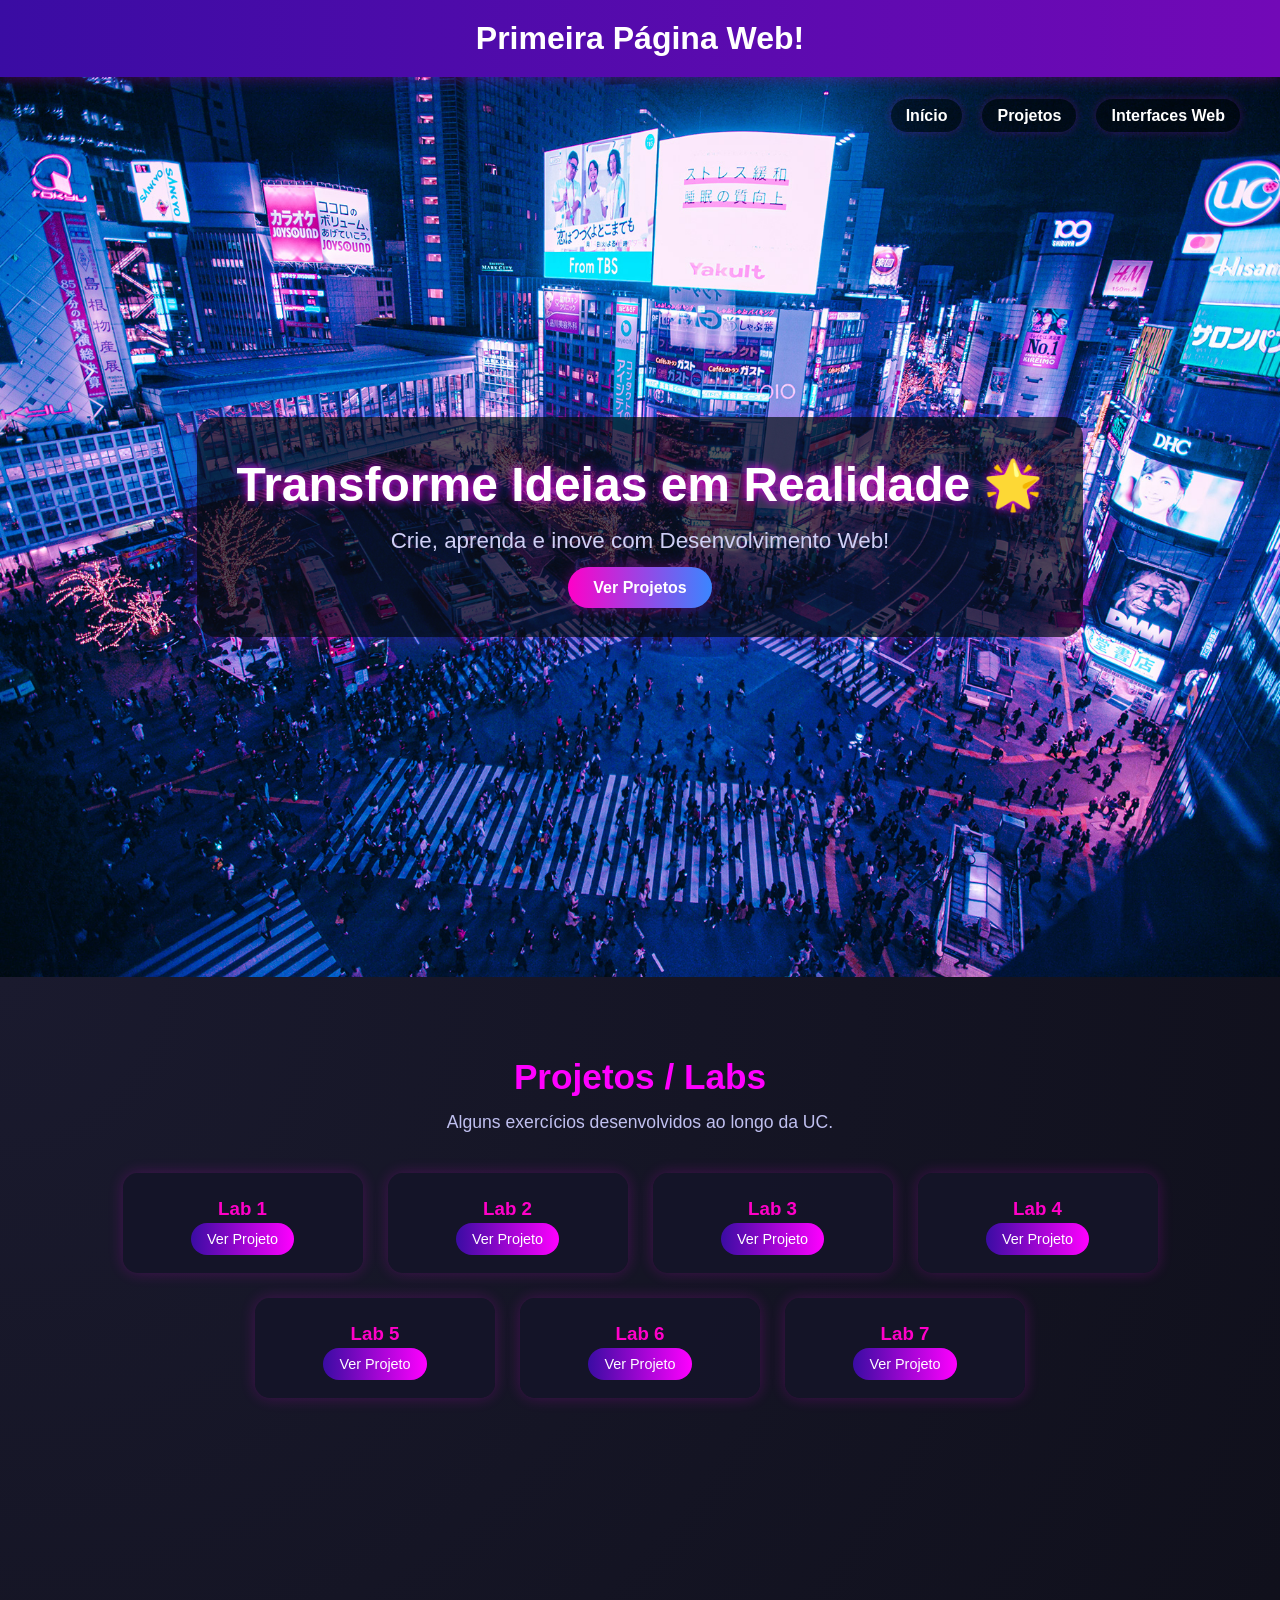
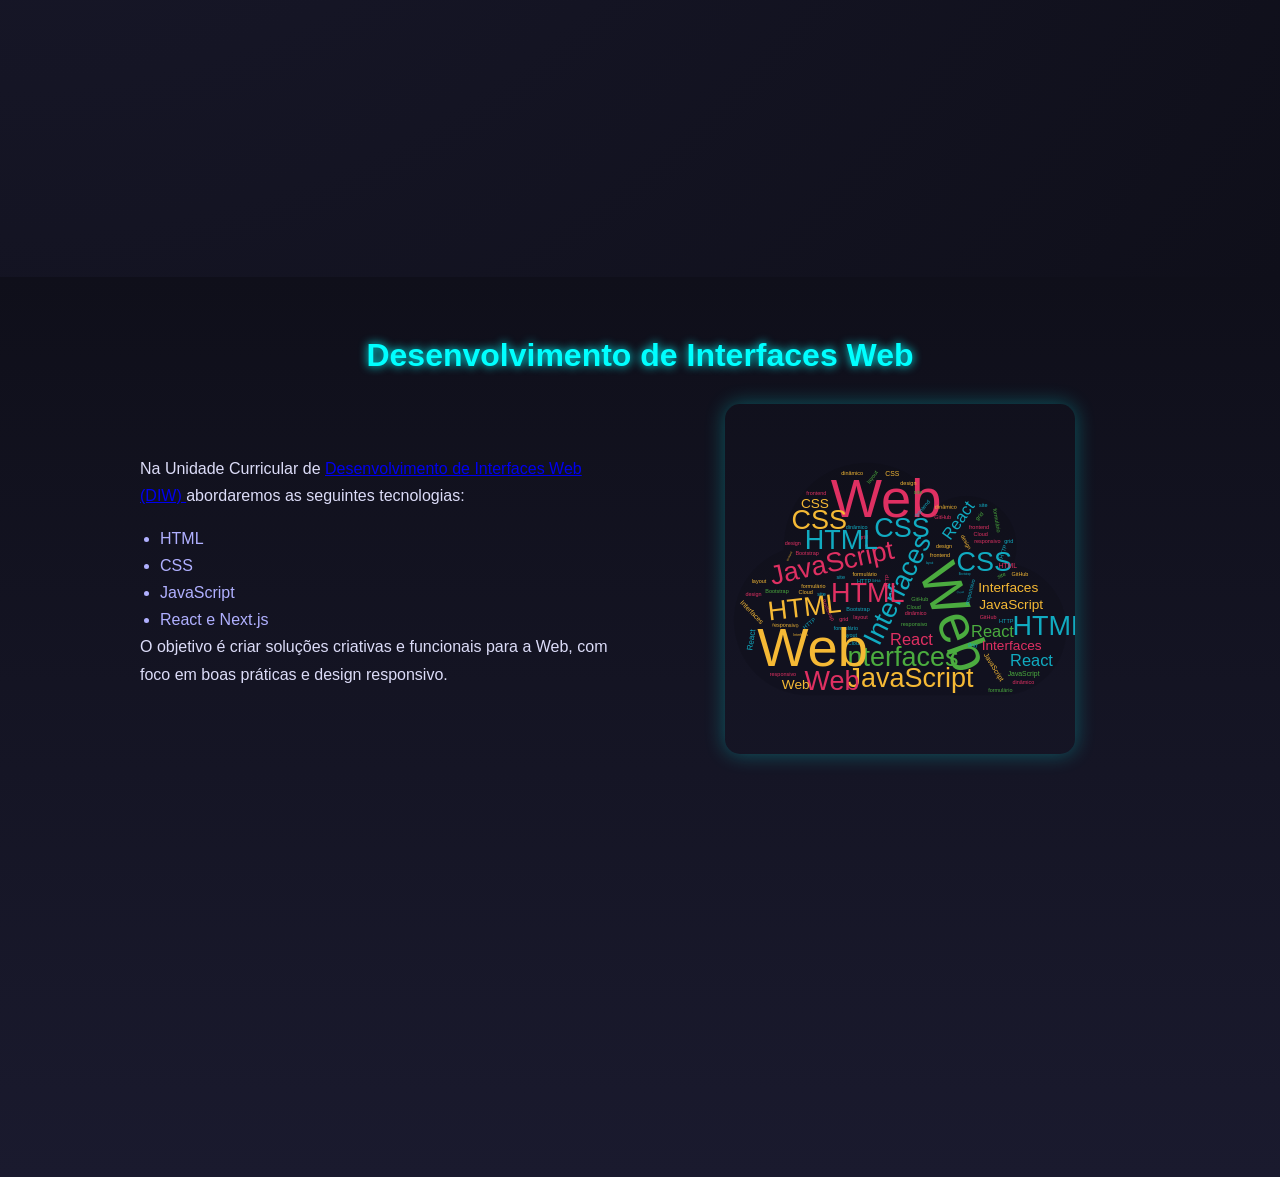
<file: index.html>
<!DOCTYPE html>
<html lang="pt">
<head>
  <meta charset="UTF-8">
  <title>Rodrigo Santos</title>
  <link rel="stylesheet" href="styles.css">
</head>
<body>

  <header>
    <h1>Primeira Página Web!</h1>
  </header>

  <main>
    <section class="hero" id="inicio">
      <!-- Menu de navegação interno -->
      <nav class="menu">
        <ul>
          <li><a href="#inicio">Início</a></li>
          <li><a href="#projetos">Projetos</a></li>
          <li><a href="#cadeira">Interfaces Web</a></li>
        </ul>
      </nav>

      <div class="hero-content">
        <h2>Transforme Ideias em Realidade 🌟</h2>
        <p>Crie, aprenda e inove com Desenvolvimento Web!</p>
        <a href="#projetos" class="cta-btn">Ver Projetos</a>
      </div>
    </section>

    <!-- 🧠 SECÇÃO PROJETOS -->
<section class="projetos" id="projetos">
  <h2>Projetos / Labs</h2>
  <p>Alguns exercícios desenvolvidos ao longo da UC.</p>

  <div class="cards-container">
    <div class="card">
      <h3>Lab 1</h3>
      <a href="Lab1/index.html" target="_blank">Ver Projeto</a>
    </div>

    <div class="card">
      <h3>Lab 2</h3>
      <a href="Lab2/index.html" target="_blank">Ver Projeto</a>
    </div>

    <div class="card">
      <h3>Lab 3</h3>
      <a href="Lab3/index.html" target="_blank">Ver Projeto</a>
    </div>

    <div class="card">
      <h3>Lab 4</h3>
      <a href="Lab4/index.html" target="_blank">Ver Projeto</a>
    </div>
    <div class="card">
      <h3>Lab 5</h3>
      <a href="Lab5/index.html" target="_blank">Ver Projeto</a>
    </div>
    <div class="card">
      <h3>Lab 6</h3>
      <a href="Lab6/index.html" target="_blank">Ver Projeto</a>
    </div>
    <div class="card">
      <h3>Lab 7</h3>
      <a href="Lab7/index.html" target="_blank">Ver Projeto</a>
      </div>
  </div>
</section>

    <!-- 📘 SECÇÃO DISCIPLINA -->
<section class="disciplina" id="cadeira">
  <h2>Desenvolvimento de Interfaces Web</h2>

  <div class="disciplina-content">
    <div class="texto">
      <p>
        Na Unidade Curricular de 
        <a href="https://moodle.ensinolusofona.pt/course/view.php?id=11232" target="_blank">
          Desenvolvimento de Interfaces Web (DIW)
        </a> 
        abordaremos as seguintes tecnologias:
      </p>
      <ul>
        <li>HTML</li>
        <li>CSS</li>
        <li>JavaScript</li>
        <li>React e Next.js</li>
      </ul>
      <p>
        O objetivo é criar soluções criativas e funcionais para a Web, com foco em boas práticas e design responsivo.
      </p>
    </div>

    <div class="imagem">
      <img src="images/diw.svg" alt="Wordcloud de tecnologias web">
    </div>
  </div>
</section>
</file>
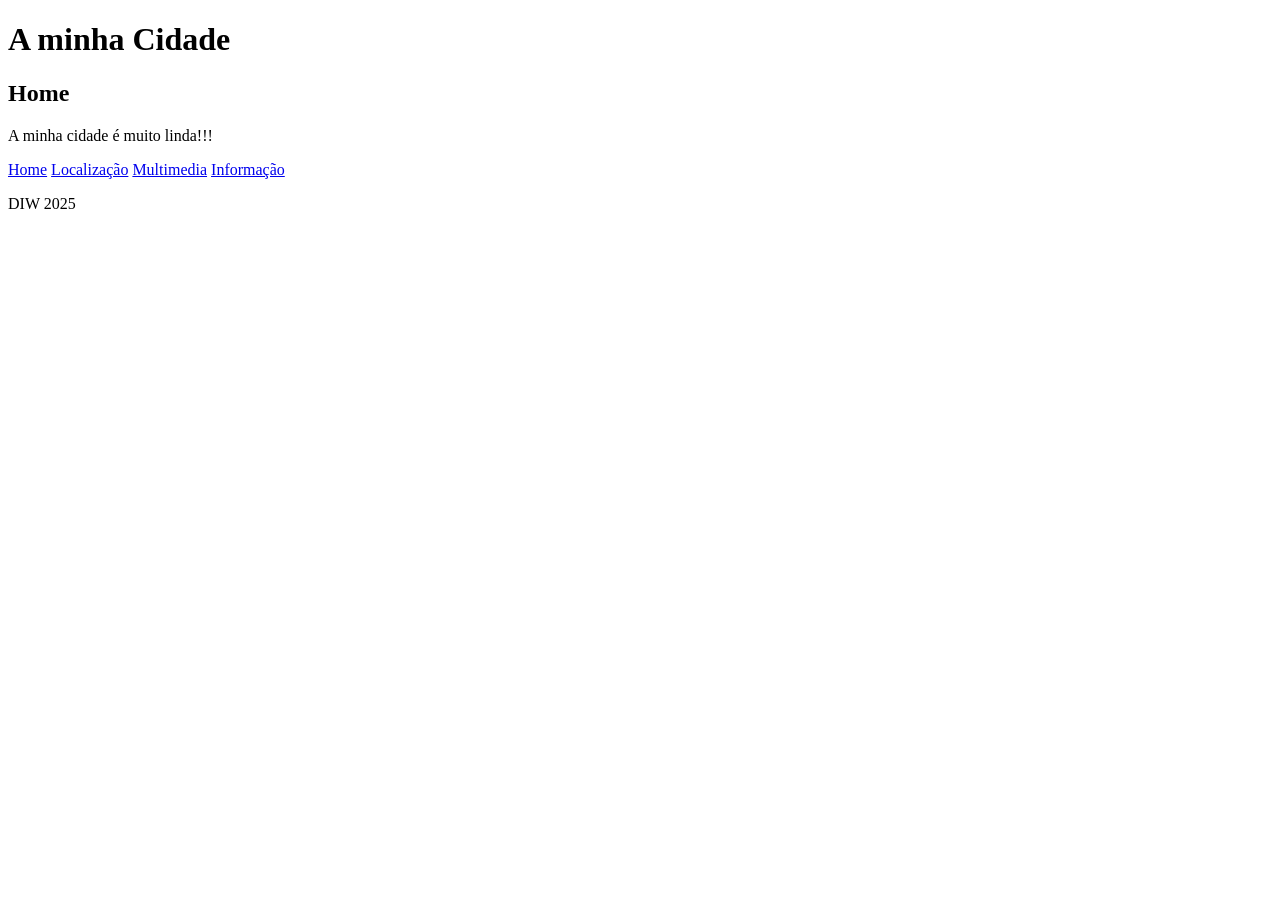
<file: Lab 1/index.html>
<!DOCTYPE html>
<html lang="pt">
    <head>
        <meta charset="UTF-8">
        <title>Shibuya</title>
    </head>
    <body>
        <header>
            <h1>A minha Cidade</h1>
        </header>
        <main>
            <h2>Home</h2>
            <p>A minha cidade é muito linda!!!</p>
            <nav>
                <a href="index.html">Home</a>
                <a href="local.html">Localização</a>
                <a href="multimedia.html">Multimedia</a>
                <a href="info.html">Informação</a>
            </nav>
        </main>
        <footer>
            <p>DIW 2025</p>
        </footer>
    </body>
</html>
</file>
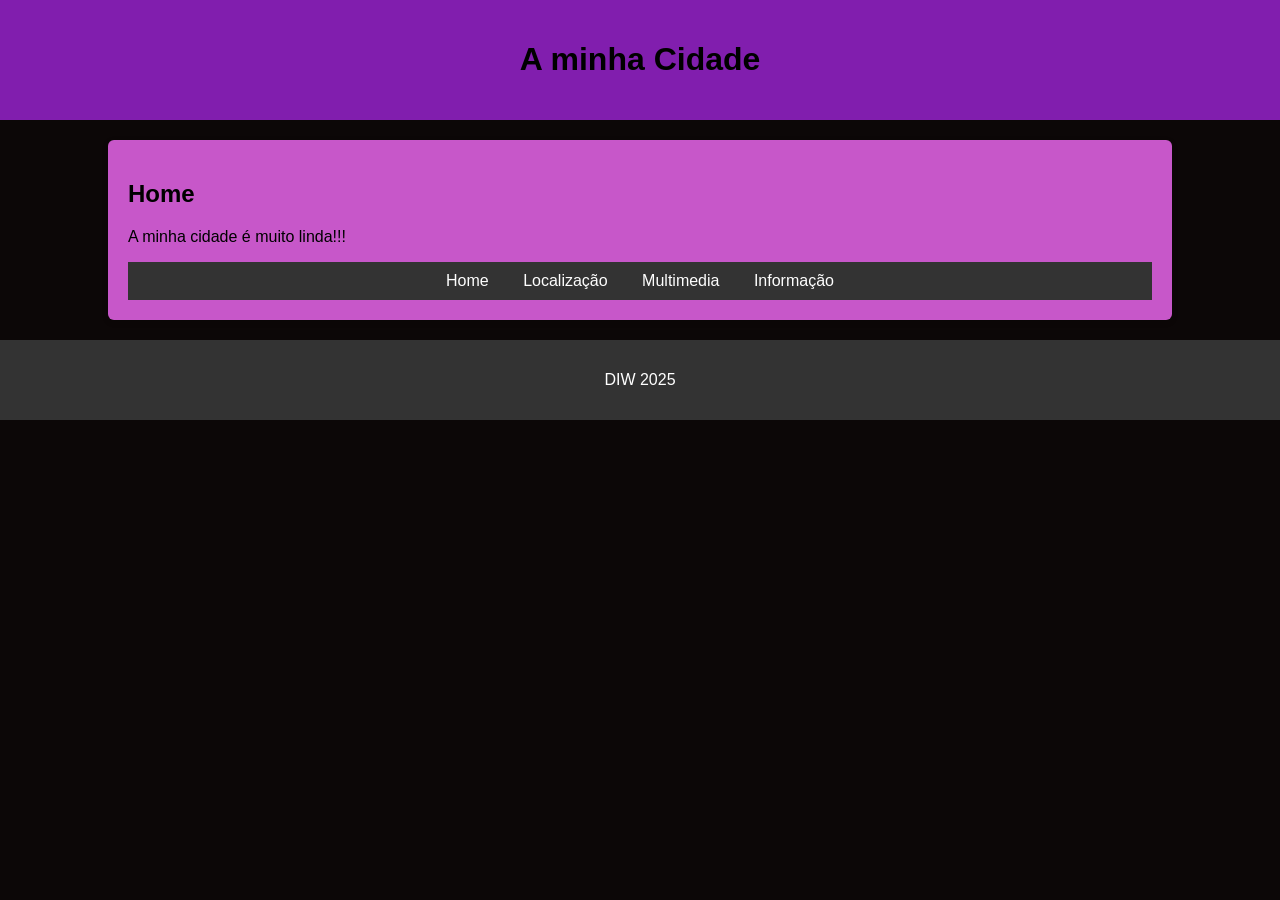
<file: Lab2/index.html>
<!DOCTYPE html>
<html lang="pt">
    <head>
        <meta charset="UTF-8">
        <title>Shibuya</title>
        <link rel="stylesheet" href="styles.css">
    </head>
    <body>
        <header>
            <h1>A minha Cidade</h1>
        </header>
        <main>
            <h2>Home</h2>
            <p>A minha cidade é muito linda!!!</p>
            <nav>
                <a href="index.html">Home</a>
                <a href="local.html">Localização</a>
                <a href="multimedia.html">Multimedia</a>
                <a href="info.html">Informação</a>
            </nav>
        </main>
        <footer>
            <p>DIW 2025</p>
        </footer>
    </body>
</html>
</file>
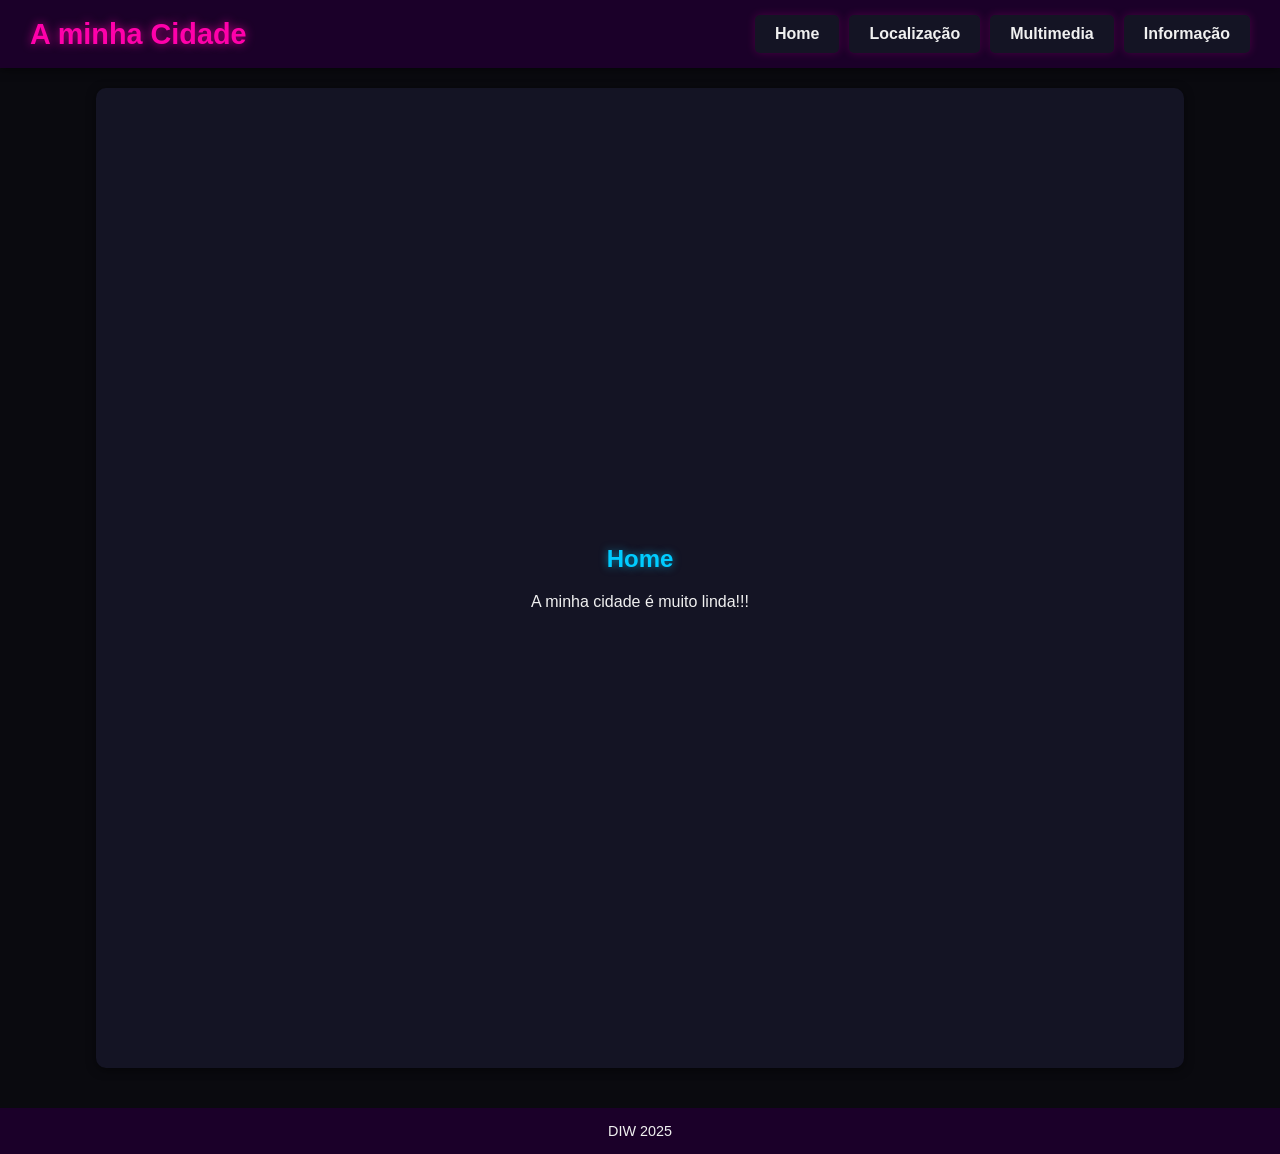
<file: Lab3/index.html>
<!DOCTYPE html>
<html lang="pt">
  <head>
    <meta charset="UTF-8">
    <meta name="viewport" content="width=device-width, initial-scale=1.0">
    <title>Shibuya</title>
    <link rel="stylesheet" href="styles.css">
  </head>

  <body>
    <header>
      <h1>A minha Cidade</h1>
      <div class="hamburguer">☰</div>

      <nav>
        <a href="index.html">Home</a>
        <a href="local.html">Localização</a>
        <a href="multimedia.html">Multimedia</a>
        <a href="info.html">Informação</a>
      </nav>
    </header>

    <main>
      <section>
        <h2>Home</h2>
        <p>A minha cidade é muito linda!!!</p>
      </section>
    </main>

    <footer>
      <p>DIW 2025</p>
    </footer>
  </body>
</html>
</file>
<file: styles.css>
/* 🌍 Reset e comportamento global */
* {
  margin: 0;
  padding: 0;
  box-sizing: border-box;
  font-family: 'Arial', sans-serif;
  scroll-behavior: smooth;
}

body {
  background-color: #0a0a14; /* fundo escuro elegante */
  color: #e0e0f5;
}

/* 🧭 Cabeçalho fixo */
header {
  background: linear-gradient(90deg, #3a0ca3, #7209b7);
  color: #fff;
  text-align: center;
  padding: 20px;
  position: sticky;
  top: 0;
  z-index: 10;
  box-shadow: 0 0 15px rgba(255, 0, 255, 0.3);
}

/* 🌄 HERO SECTION */
.hero {
  position: relative;
  height: 100vh;
  background-image: url('images/hero.jpg');
  background-size: cover;
  background-position: center;
  display: flex;
  justify-content: center;
  align-items: center;
  flex-direction: column;
  color: #fff;
}

/* Menu dentro da hero */
.menu {
  position: absolute;
  top: 30px;
  right: 40px;
}

.menu ul {
  list-style: none;
  display: flex;
  gap: 20px;
}

.menu a {
  color: #fff;
  text-decoration: none;
  font-weight: bold;
  background: rgba(0, 0, 0, 0.5);
  padding: 8px 15px;
  border-radius: 20px;
  transition: all 0.3s ease;
  box-shadow: 0 0 10px rgba(255, 0, 255, 0.2);
}

.menu a:hover {
  background: rgba(255, 0, 255, 0.2);
  box-shadow: 0 0 15px rgba(255, 0, 255, 0.4);
}

/* Conteúdo central da hero */
.hero-content {
  text-align: center;
  background: rgba(10, 10, 20, 0.7);
  padding: 40px;
  border-radius: 20px;
  box-shadow: 0 0 25px rgba(255, 0, 255, 0.2);
}

.hero-content h2 {
  font-size: 3rem;
  margin-bottom: 15px;
  text-shadow: 0 0 10px #ff00ff;
}

.hero-content p {
  font-size: 1.4rem;
  margin-bottom: 25px;
  color: #cfcff5;
}

/* Botão call-to-action */
.cta-btn {
  background: linear-gradient(90deg, #ff00c8, #3a86ff);
  color: white;
  padding: 12px 25px;
  border-radius: 30px;
  text-decoration: none;
  font-weight: bold;
  transition: transform 0.3s, box-shadow 0.3s;
  box-shadow: 0 0 15px rgba(255, 0, 255, 0.3);
}

.cta-btn:hover {
  transform: translateY(-3px);
  box-shadow: 0 0 25px rgba(255, 0, 255, 0.5);
}

/* 🧠 Projetos */
.projetos {
  min-height: 100vh;
  background: radial-gradient(circle at top left, #1a1a2e, #0f0f1a);
  display: flex;
  flex-direction: column;
  align-items: center;
  justify-content: flex-start;
  padding: 80px 20px;
  text-align: center;
}

.projetos h2 {
  font-size: 2.2rem;
  color: #ff00ff;
  margin-bottom: 15px;
}

.projetos p {
  font-size: 1.1rem;
  color: #c0c0f0;
  margin-bottom: 40px;
}

/* Cards */
.cards-container {
  display: flex;
  flex-wrap: wrap;
  gap: 25px;
  justify-content: center;
}

.card {
  background: rgba(20, 20, 40, 0.9);
  border-radius: 15px;
  padding: 25px;
  width: 240px;
  box-shadow: 0 0 15px rgba(255, 0, 255, 0.2);
  transition: transform 0.3s, box-shadow 0.3s;
}

.card h3 {
  color: #ff00c8;
  margin-bottom: 10px;
}

.card p {
  color: #d0d0f0;
  margin-bottom: 20px;
}

.card a {
  background: linear-gradient(90deg, #3a0ca3, #ff00ff);
  color: white;
  text-decoration: none;
  padding: 8px 16px;
  border-radius: 20px;
  font-size: 0.9rem;
  transition: all 0.3s ease;
}

.card a:hover {
  box-shadow: 0 0 15px rgba(255, 0, 255, 0.4);
}

.card:hover {
  transform: translateY(-6px);
  box-shadow: 0 0 25px rgba(255, 0, 255, 0.3);
}

/* Responsividade cards */
@media (max-width: 768px) {
  .card {
    width: 90%;
  }
}

/* 📘 Disciplina */
.disciplina {
  min-height: 100vh;
  background: linear-gradient(180deg, #0f0f1a, #1a1a2e);
  color: #f0f0f5;
  display: flex;
  flex-direction: column;
  align-items: center;
  padding: 60px 20px;
  text-align: center;
}

.disciplina h2 {
  font-size: 2rem;
  color: #00ffff;
  margin-bottom: 30px;
  text-shadow: 0 0 10px #00ffff;
}

/* Container com texto + imagem */
.disciplina-content {
  display: flex;
  justify-content: center;
  align-items: center;
  gap: 40px;
  max-width: 1000px;
}

.disciplina .texto {
  flex: 1;
  text-align: left;
  line-height: 1.7;
}

.disciplina .texto p {
  margin-bottom: 15px;
  color: #dcdcf8;
}

.disciplina ul {
  list-style-type: disc;
  margin-left: 20px;
  color: #b0b0ff;
}

/* Imagem */
.disciplina .imagem {
  flex: 1;
  display: flex;
  justify-content: center;
}

.disciplina .imagem img {
  width: 100%;
  max-width: 350px;
  border-radius: 15px;
  box-shadow: 0 0 20px rgba(0, 255, 255, 0.3);
}

/* Responsividade disciplina */
@media (max-width: 768px) {
  .disciplina-content {
    flex-direction: column;
    text-align: center;
  }

  .disciplina .texto {
    text-align: center;
  }

  .disciplina .imagem img {
    max-width: 80%;
  }
}

/* ⚫ Rodapé */
footer {
  background: #111;
  color: #aaa;
  text-align: center;
  padding: 20px;
  font-size: 0.9rem;
  border-top: 1px solid rgba(255, 0, 255, 0.3);
}
</file>
<file: Lab2/styles.css>
/* Estilo global da página */
body {
  background-color: #0c0707; /* fundo branco */
  margin: 0; /* remove margens padrão */
  font-family: Arial, sans-serif;
}

/* Cabeçalho (verde) */
header {
  background-color: #811eae; /* verde */
  color: rgb(0, 0, 0);
  text-align: center;
  padding: 20px;
}

/* Barra de navegação (preta) */
nav {
  background-color: #333; /* preto/cinza escuro */
  padding: 10px;
  text-align: center;
}

nav a {
  color: rgb(254, 254, 254);
  text-decoration: none;
  margin: 0 15px;
}

nav a:hover {
  text-decoration: underline;
}

/* Conteúdo principal (Home) */
main {
  background-color: rgb(199, 87, 201);
  margin: 20px auto;  /* espaçamento entre main, imagens e footer */
  padding: 20px;      /* espaço interno */
  width: 80%;         /* largura do bloco */
  border-radius: 6px; /* cantos arredondados */
  box-shadow: 0 2px 6px rgba(0,0,0,0.15); /* sombra leve */
}

/* Rodapé (preto) */
footer {
  background-color: #333;
  color: white;
  text-align: center;
  padding: 15px;
}
</file>
<file: Lab3/styles.css>
/* 🔹 Reset global */
* {
  padding: 0;
  margin: 0;
  box-sizing: border-box;
  font-family: 'Arial', sans-serif;
}

/* 🔹 Corpo da página */
body {
  background-color: #0a0a0f; /* noite urbana */
  color: #f0f0f0;
}

/* 🔹 Cabeçalho */
header {
  display: flex;
  justify-content: space-between;
  align-items: center;
  gap: 10px;
  padding: 15px 30px;
  background: #1b0029; /* roxo escuro */
  position: sticky;
  top: 0;
  z-index: 10;
  box-shadow: 0 2px 8px rgba(0,0,0,0.5);
}

h1 {
  font-size: 1.8rem;
  color: #ff00aa; /* rosa neon */
  text-shadow: 0 0 10px rgba(255, 0, 170, 0.7);
}

/* 🔹 Menu de navegação */
nav {
  display: flex;
  gap: 10px;
}

nav a {
  padding: 10px 20px;
  background-color: #141424; /* cinza escuro azulado */
  text-decoration: none;
  color: #f0f0f0;
  border-radius: 5px;
  box-shadow: 0 0 10px rgba(255, 0, 170, 0.2);
  font-weight: bold;
  transition: all 0.3s ease;
}

nav a:hover {
  background-color: #ff00aa; /* rosa neon */
  color: #0a0a0f;
  box-shadow: 0 0 15px #ff00aa, 0 0 30px #00ccff;
}

/* 🔹 Ícone hamburguer (mobile) */
.hamburguer {
  display: none;
  font-size: 2rem;
  cursor: pointer;
  color: #ff00aa;
}

/* 🔹 Main */
main {
  padding: 40px 20px;
  background-color: #141424;
  margin: 20px auto;
  width: 85%;
  border-radius: 10px;
  box-shadow: 0 2px 10px rgba(0,0,0,0.5);
}

main section {
  max-width: 800px;
  margin: 0 auto;
  text-align: center;
}

h2 {
  color: #00ccff; /* azul neon */
  margin-bottom: 20px;
  text-shadow: 0 0 8px rgba(0, 204, 255, 0.6);
}

/* 🔹 Footer */
footer {
  background-color: #1b0029;
  color: #f0f0f0;
  text-align: center;
  padding: 15px;
  margin-top: 40px;
  font-size: 0.9rem;
}

/* 🔹 Responsividade */
@media (max-width: 600px) {
  header {
    flex-direction: column;
    align-items: flex-start;
  }

  nav {
    flex-direction: column;
    width: 100%;
    display: none;
  }

  header:hover nav {
    display: flex;
  }

  .hamburguer {
    display: block;
  }

  nav a {
    width: 100%;
    text-align: center;
  }
}
/* --- LOCALIZAÇÃO --- */
.local-container {
  display: flex;
  flex-direction: column; /* imagem em cima */
  gap: 30px;
  margin-top: 30px;
  padding: 30px;
  background-color: #141424;
  border-radius: 12px;
  box-shadow: 0 0 20px rgba(255, 0, 170, 0.15);
}

.local-img {
  width: 100%;
  border-radius: 10px;
  box-shadow: 0 0 10px rgba(255, 0, 170, 0.3);
}

/* Container flex para texto e mapa */
.local-content {
  display: flex;
  flex-direction: row; /* texto e mapa lado a lado no PC */
  gap: 30px;
  justify-content: space-between;
}

.local-texto {
  flex: 1;
  display: flex;
  flex-direction: column;
  justify-content: center; /* vertical */
  align-items: center;     /* 🔹 horizontal */
  gap: 20px;
  color: #f0f0f0;
  text-align: center;      /* centraliza o texto dentro da coluna */
}

/* Texto e mapa */
.local-texto, .local-mapa {
  flex: 1;
}

.local-mapa iframe {
  width: 100%;
  height: 300px;
  border: none;
  border-radius: 10px;
  box-shadow: 0 0 10px rgba(0, 204, 255, 0.3);
}

/* Responsividade */
@media (max-width: 768px) {
  .local-content {
    flex-direction: column;
    align-items: center;
    text-align: center;
  }

  .local-mapa iframe {
    height: 250px;
  }
}

/* --- MULTIMÉDIA --- */
section {
  display: flex;
  flex-direction: column;
  justify-content: center;
  align-items: center;
  min-height: 100vh; /* ocupa o ecrã */
  padding: 40px 20px;
  border-radius: 12px;
  margin-bottom: 40px;
  text-align: center;
}

/* 🎨 Diferenciação de cores */
section.fotografias {
  background-color: #1b0029; /* roxo escuro */
  box-shadow: 0 0 20px rgba(255, 0, 170, 0.15);
}

section.video {
  background-color: #0a0a1f; /* azul escuro */
  box-shadow: 0 0 20px rgba(0, 204, 255, 0.2);
}

section.poesia {
  background-color: #0f0f1a; /* preto azulado */
  box-shadow: 0 0 20px rgba(204, 0, 255, 0.2);
}

/* 📸 Galeria */
.fotografias div {
  display: flex;
  flex-wrap: wrap;
  gap: 15px;
  justify-content: center;
  max-height: 130px;        /* 🔹 altura aproximada da primeira linha */
  overflow: hidden;         /* 🔹 esconde as fotos da segunda linha */
  transition: max-height 0.8s ease; /* 🔹 transição suave */
}

.fotografias img {
  width: 180px;
  border-radius: 12px;
  box-shadow: 0 0 10px rgba(255, 0, 170, 0.3);
  transition: width 0.5s, box-shadow 0.5s; /* 🔹 transição suave da largura e sombra */
}

.fotografias div:hover {
  max-height: 1000px; 
}

/* 🎥 Vídeo */
.video iframe {
  width: 80%;
  max-width: 700px;
  height: 400px;
  border-radius: 12px;
  border: none;
  box-shadow: 0 0 20px rgba(0, 204, 255, 0.4);
  margin-top: 20px;
}

/* 📝 Poesia */
.poesia div {
  background: rgba(255, 255, 255, 0.05);
  padding: 30px;
  border-radius: 12px;
  box-shadow: 0 0 10px rgba(204, 0, 255, 0.3);
  line-height: 1.8;
  font-size: 1.2rem;
  width: 80%;
  max-width: 700px;
}

/* 🔤 Títulos */
section h3 {
  font-size: 2rem;
  margin-bottom: 20px;
  text-shadow: 0 0 10px rgba(255, 0, 170, 0.6);
}

section.video h3 {
  color: #00ccff;
  text-shadow: 0 0 10px rgba(0, 204, 255, 0.6);
}

section.poesia h3 {
  color: #cc66ff;
  text-shadow: 0 0 10px rgba(204, 102, 255, 0.6);
}

/* 📱 Responsividade */
@media (max-width: 600px) {
  .fotografias img {
    width: 45%;
  }

  .video iframe {
    width: 100%;
    height: 250px;
  }

  .poesia div {
    width: 95%;
    font-size: 1rem;
    padding: 20px;
  }
}

/* --- FOTO EMBLEMÁTICA --- */
.foto-emblematica {
  position: relative;
  width: 100%;
  height: 60vh; /* altura ajustável */
  overflow: hidden;
  margin: 0 auto;
}

.foto-emblematica img {
  width: 100%;
  height: 100%;
  object-fit: cover; /* cobre toda a área sem distorcer */
  display: block;
}

.foto-emblematica h3 {
  position: absolute;
  top: 50%;
  left: 50%;
  transform: translate(-50%, -50%);
  color: white;
  font-size: 5vw; /* 🔹 tamanho adaptável ao ecrã */
  font-weight: bold;
  text-align: center;
  text-shadow: 0 0 20px rgba(0, 0, 0, 0.7);
  margin: 0;
}

/* 📱 Responsividade extra */
@media (max-width: 600px) {
  .foto-emblematica {
    height: 40vh;
  }
  .foto-emblematica h3 {
    font-size: 8vw;
  }
}
</file>
